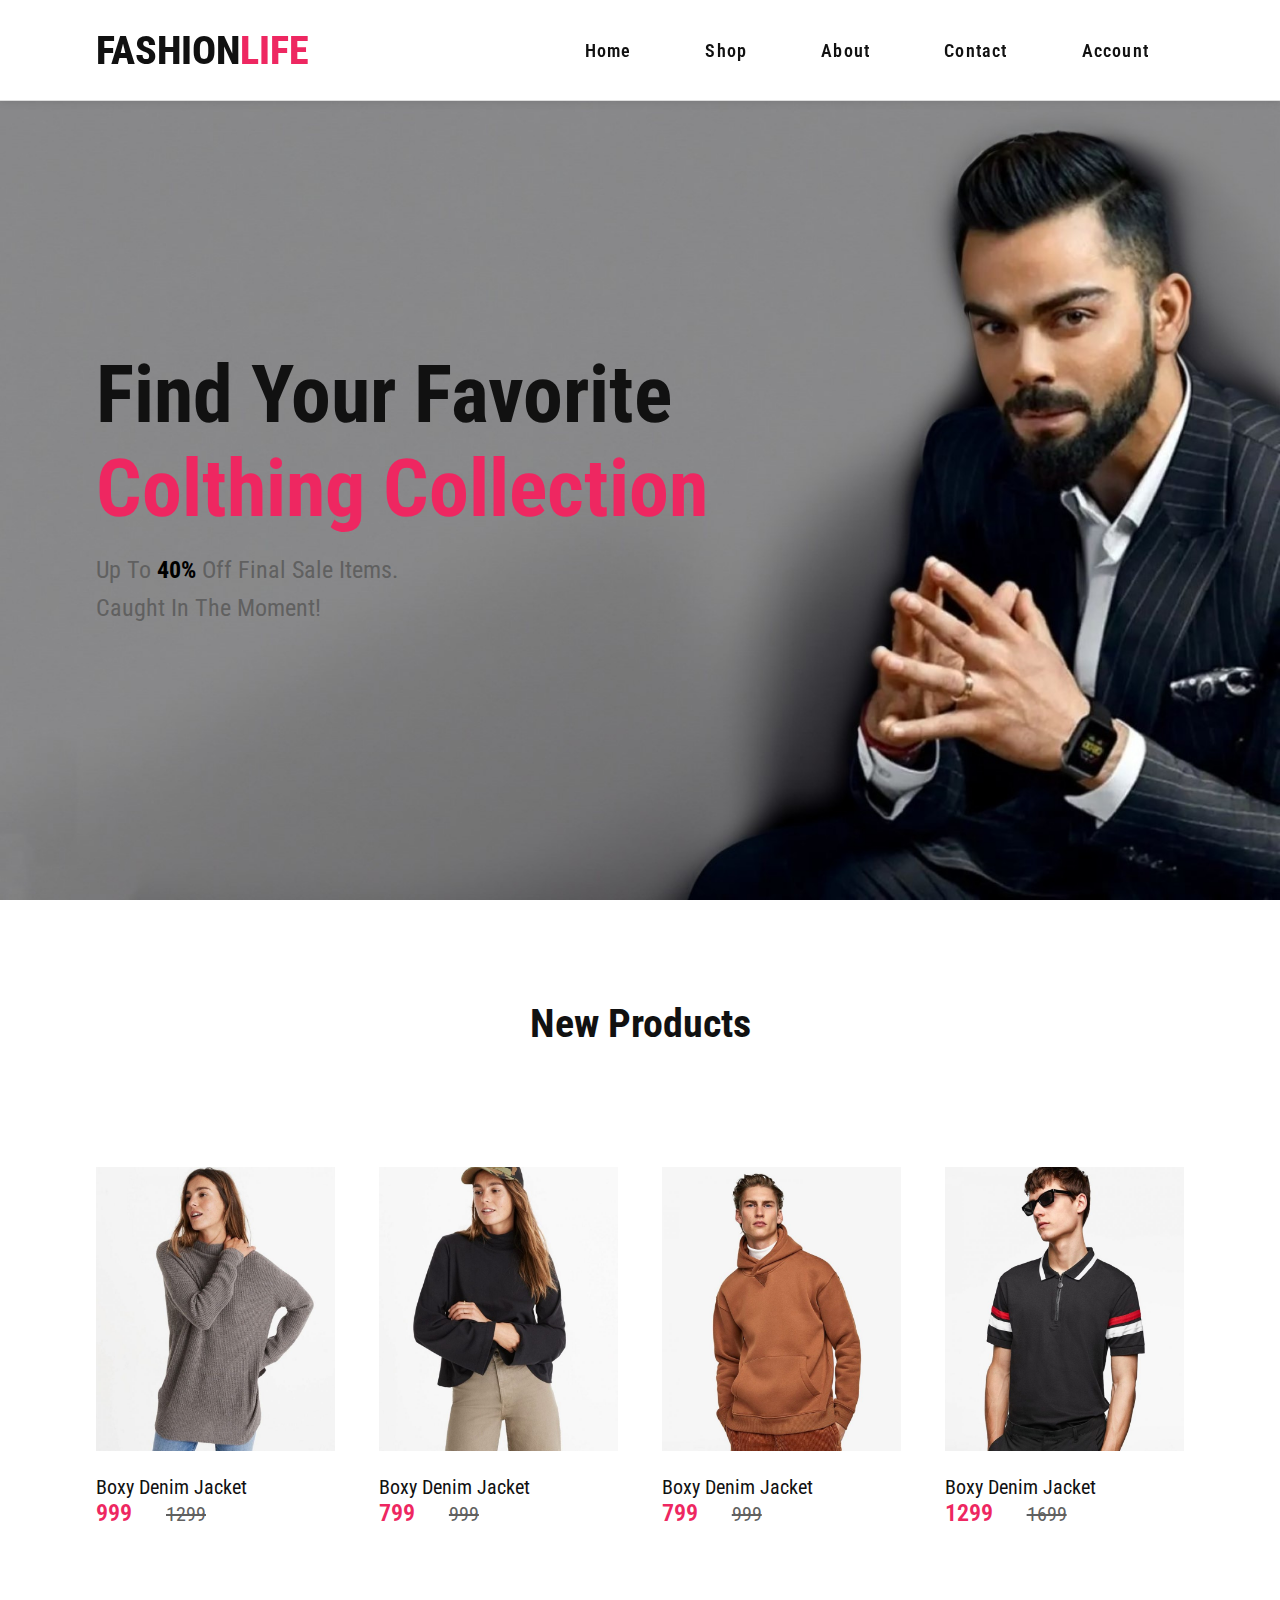
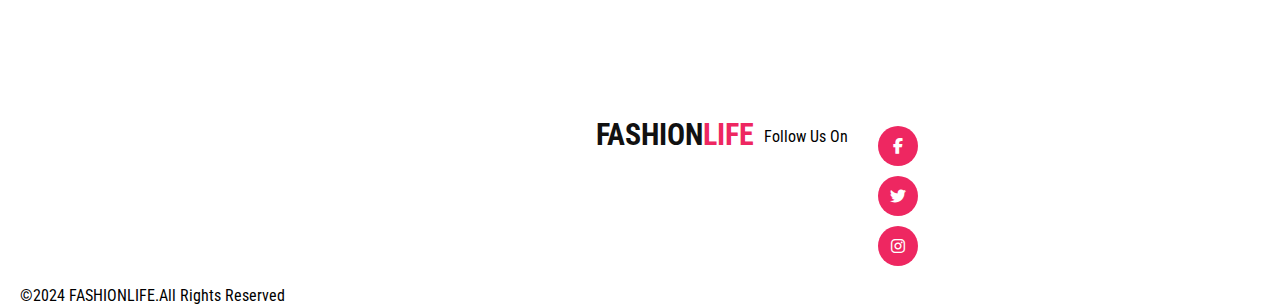
<file: index.html>
<!DOCTYPE html>
    <html lang="en">
    <head>
        <meta charset="UTF-8">
        <meta http-equiv="X-UA-Compatible" content="IE=edge">
        <meta name="viewport" content="width=device-width, initial-scale=1.0">
        <title>FASHION LIFE</title>

        <link rel="stylesheet" href="style.css">
        <link rel="stylesheet" href="https://cdnjs.cloudflare.com/ajax/libs/font-awesome/6.4.0/css/all.min.css">

    </head>
    <body>
        <header>
            <nav>
                <a href="#" class="logo">Fashion<span>Life</span></a>
                <div class="nav-links">
                    <a href="index.html">home</a>
                    <a href="maintenance.html">shop</a>
                    <a href="maintenance.html">about</a>
                    <a href="contact.html">contact</a>
                    <a href="maintenance.html">account</a>
                </div>

                
            </nav>
        </header>

        <section class="hero">
            <div class="contnaier">
                <div class="content">
                    <h1>Find Your Favorite <br> <span>colthing Collection</span></h1>
                    <p>up to <b><span>40%</b></span> off final sale items.</p>
                    <p class="last-p">caught in the moment!</p>
                </div>
            </div>
        </section>

        <section class="products">
            <div class="contnaier">
                <div class="top-sec">
                    <h3>New Products</h3>
                </div>

                <div class="items">
                    <div class="item">
                        <img src="1.jpg" alt="">
                        <div class="product-desc">
                            <a href="#" class="title-prod">Boxy Denim Jacket</a>
                            <div class="price">
                                <span>999</span>
                                <del>1299</del>
                            </div>

                            
                        </div>
                    </div>

                    <div class="item">
                        <img src="2.jpg" alt="">
                        <div class="product-desc">
                            <a href="#" class="title-prod">Boxy Denim Jacket</a>
                            <div class="price">
                                <span>799</span>
                                <del>999</del>
                            </div>
                        </div>
                    </div>
                    

                    <div class="item">
                        <img src="3.jpg" alt="">
                        <div class="product-desc">
                            <a href="#" class="title-prod">Boxy Denim Jacket</a>
                            <div class="price">
                                <span>799</span>
                                <del>999</del>
                            </div>

                        </div>
                    </div>

                    <div class="item">
                        <img src="4.jpg" alt="">
                        <div class="product-desc">
                            <a href="#" class="title-prod">Boxy Denim Jacket</a>
                            <div class="price">
                                <span>1299</span>
                                <del>1699</del>
                            </div>

                        </div>
                    </div>
                    
                </div>

            </div>
        </section>

         <footer>
            <div class="contnaier">
                <div class="big-rows">
                    <h6 class="logo" style="margin-left: 500px;">fashion<span>life</span></h6>
                    <pre style="padding: 10px;">Follow Us On</pre>
                    <div class="coical-icon cols" style="margin-top: -1px;">
                        <a href="#"><i class="fa-brands fa-facebook-f"></i></a>
                        <a href="#"><i class="fa-brands fa-twitter"></i></a>
                        <a href="#"><i class="fa-brands fa-instagram"></i></a>
                    </div>
                </div>
            </div>
            <div class="copy">
                &copy;2024 FASHIONLIFE.All Rights Reserved
            </div>
        </footer>
    </body>
    </html>
</file>
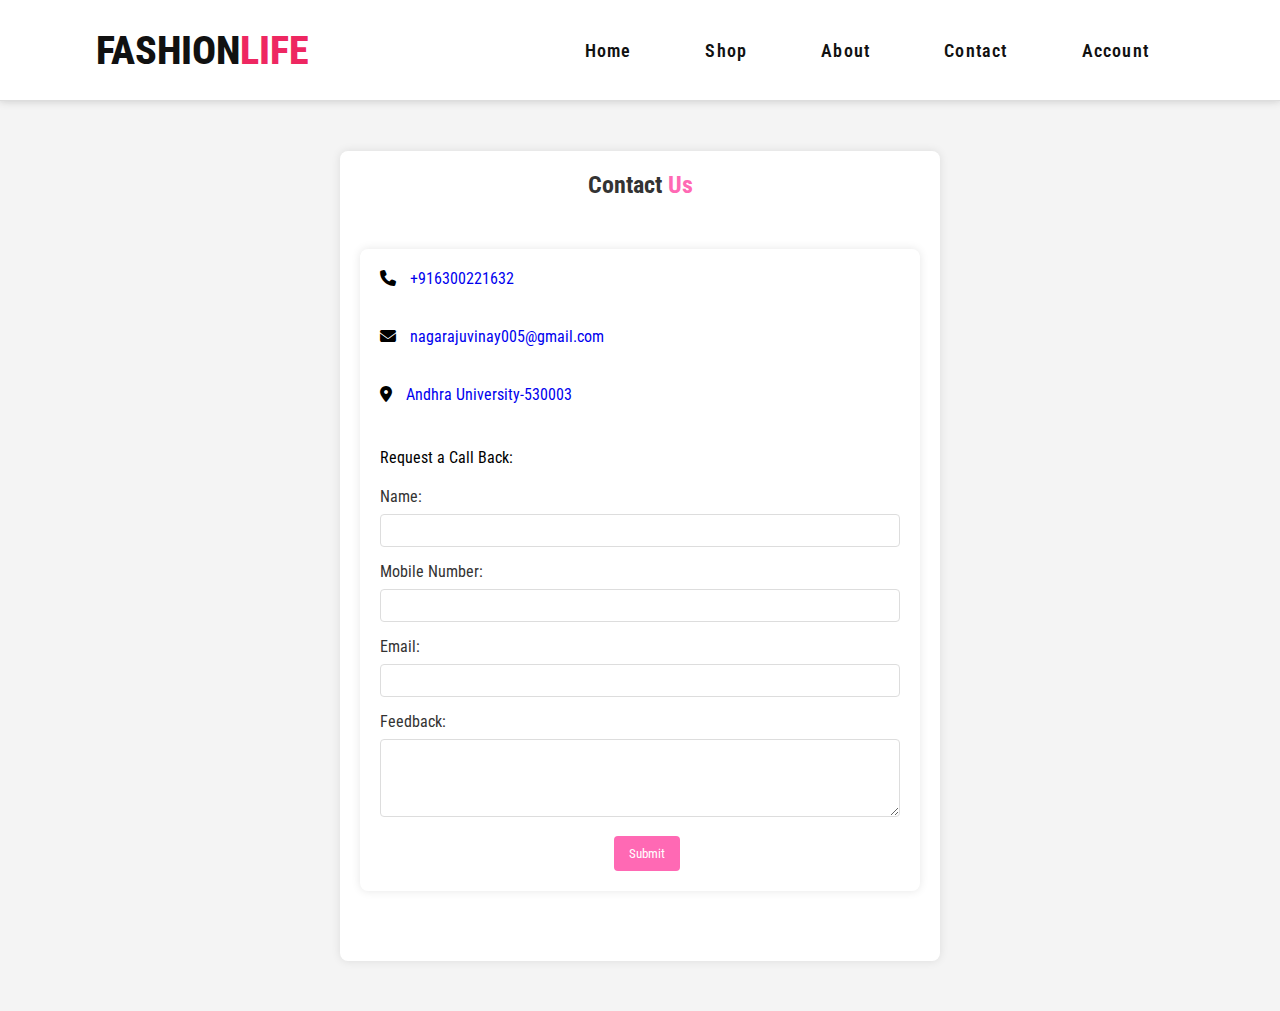
<file: contact.html>
<!DOCTYPE html>
<html lang="en">
<head>
    <meta charset="UTF-8">
    <meta name="viewport" content="width=device-width, initial-scale=1.0">
    <title>Contact Page</title>
    <link rel="stylesheet" href="contact.css">
     <link rel="stylesheet" href="https://cdnjs.cloudflare.com/ajax/libs/font-awesome/5.15.3/css/all.min.css" integrity="sha384-DfXdz2htPH0lsSSs5nCTpuj/zy4C+OGpamoFVy38MVBnE+IbbVYUew+OrCXaRkfj" crossorigin="anonymous">
    <link rel="stylesheet" href="https://cdnjs.cloudflare.com/ajax/libs/font-awesome/6.4.0/css/all.min.css">
</head>
<body>
    <header>
            <nav>
                <a href="#" class="logo">Fashion<span>Life</span></a>
                <div class="nav-links">
                    <a href="index.html">home</a>
                    <a href="maintenance.html">shop</a>
                    <a href="maintenance.html">about</a>
                    <a href="contact.html">contact</a>
                    <a href="maintenance.html">account</a>
                </div>

                
            </nav>
        </header>
    <div class="contact-container">
        <h2>Contact <span>Us</span></h2>

        <div class="container"><div class="contact-item">
            <i class="fas fa-phone"></i>
            <a href="tel:+123456789">+916300221632</a>
        </div>
<br>
        <div class="contact-item">
            <i class="fas fa-envelope"></i>
            <a href="mailto:nagarajuvinay005@gmail.com">nagarajuvinay005@gmail.com</a>
        </div>
<br>
        <div class="contact-item">
            <i class="fas fa-map-marker-alt"></i>
            <a href="#"> Andhra University-530003</a>
        </div>
<br>
        <div class="contact-item">
          
            <p>Request a Call Back:</p>
        </div>

        <form action="thankyou.html" method="post">
            <label for="name">Name:</label>
            <input type="text" id="name" name="name" required>

            <label for="Mobile Number">Mobile Number:</label>
            <input type="tel" id="Mobile Number" name="Mobile Number" pattern="[0-9]{10}" required>

            <label for="email">Email:</label>
            <input type="email" id="email" name="email" required>

            <label for="feedback">Feedback:</label>
            <textarea id="feedback" name="feedback" rows="4" required></textarea>

            <button type="submit">Submit</button>
        </form>
        </div>
    </div>

</body>
</html>
</file>
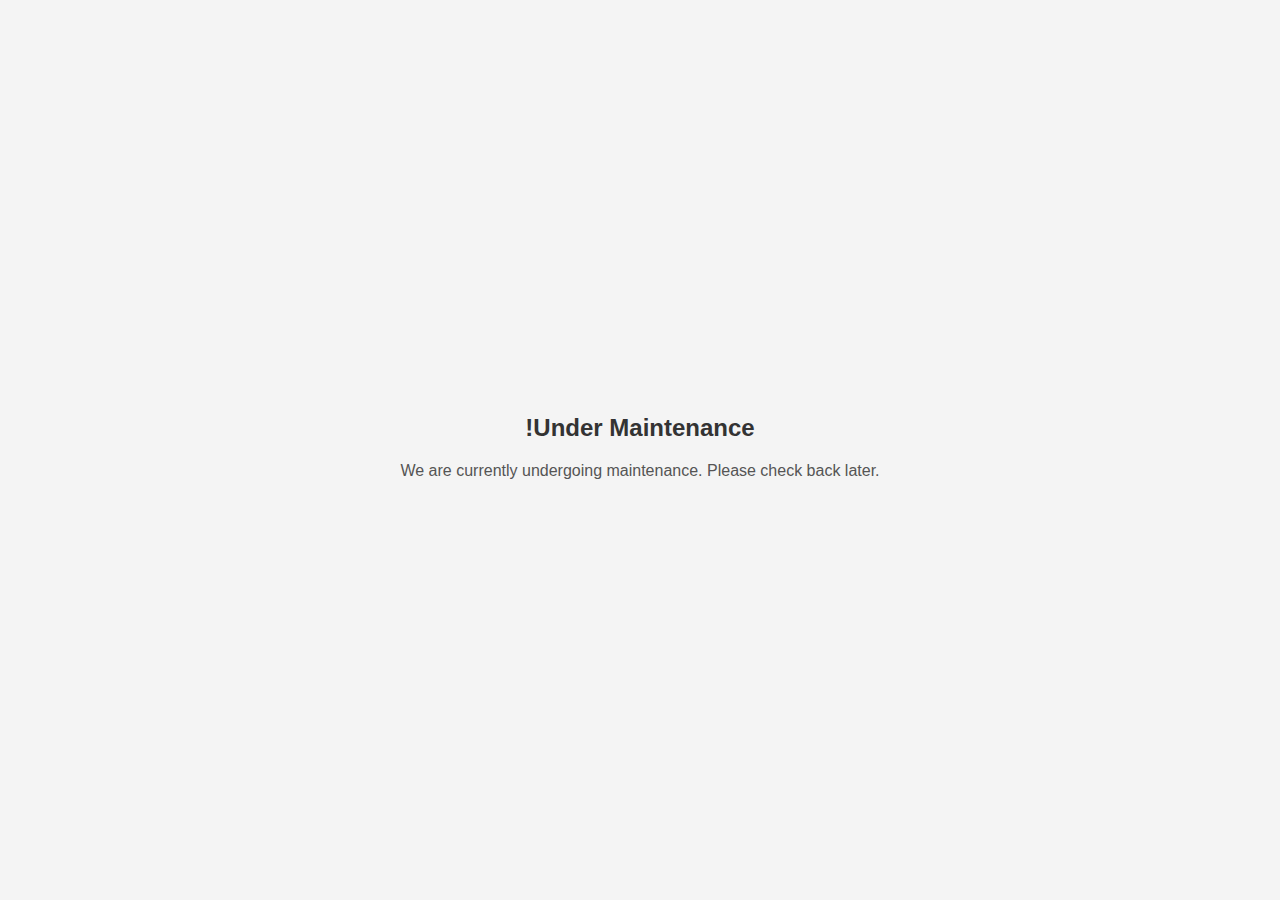
<file: maintenance.html>
<!DOCTYPE html>
<html lang="en">
<head>
    <meta charset="UTF-8">
    <meta name="viewport" content="width=device-width, initial-scale=1.0">
    <title>Under Maintenance</title>
   <style>
    body {
    font-family: Arial, sans-serif;
    background-color: #f4f4f4;
    margin: 0;
    padding: 0;
    display: flex;
    align-items: center;
    justify-content: center;
    height: 100vh;
}

.maintenance-container {
    text-align: center;
}
h2 {
    color: #333;
    margin-top: 10px;
}

p {
    color: #555;
}

   </style>
</head>
<body>

    <div class="maintenance-container">
        <h2>!Under Maintenance</h2>
        <p>We are currently undergoing maintenance. Please check back later.</p>
    </div>

</body>
</html>
</file>
<file: style.css>
/* Google Fonts */
@import url('https://fonts.googleapis.com/css2?family=Roboto+Condensed:wght@300;400;700&display=swap');
*{
    padding: 0;
    margin: 0;
    box-sizing: border-box;
    font-family: 'Roboto Condensed', sans-serif;
    text-decoration: none;
    transition: 0.3s;
}
section{
    margin: 100px 0;
}
.contnaier{
    width: 85%;
    margin: auto;
}
.top-sec{
    text-align: center;
    padding: 0 0 100px;
}
.top-sec h3{
    font-size: 40px;
    padding-bottom: 20px;
    color: #111;
    position: relative;
}

/* start header */
header{
    position: fixed;
    top: 0;
    left: 0;
    right: 0;
    background-color: #fff;
    border-bottom: 1px solid #94949450;
    box-shadow: 0px 0px 8px #44444441;
    z-index: 100;
}
header nav{
    width: 85%;
    margin: auto;
    height: 100px;
    display: flex;
    justify-content: space-between;
    align-items: center;
}
header nav .logo{
    color: #111;
    font-size: 40px;
    font-weight: 800;
    text-transform: uppercase;
}
header nav .logo span{
    color: #ee2761;
}
header nav .nav-links a{
    color: #111;
    font-weight: 600;
    letter-spacing: 1.2px;
    font-size: 18px;
    margin: 0 35px;
    text-transform: capitalize;
}
header nav .nav-links a:hover,
header nav .nav-links a.active{
    color: #ee2761;
}
header nav .right-nav i{
    color: #111;
    font-size: 20px;
    margin-left: 20px;
}
header nav .right-nav i:hover{
    color: #ee2761;
}

/* start hero */ 

.hero{
    margin-bottom: 0;
    width: 100%;
    height: calc(100vh - 100px);
    background: url("bg-home.jpg");
    background-size: cover;
    background-position: right;
}
.hero .contnaier{
    position: relative;
    height: 100%;
}
.hero .content{
    position: absolute;
    top: 50%;
    left: 0;
    transform: translateY(-50%);
}
.hero .content p{
    color: #606060;
    font-size: 24px;
    margin-bottom: 10px;
    text-transform: capitalize;
}
.hero .content h1{
    color: #111;
    font-size: 80px;
    text-transform: capitalize;
    margin: 20px 0;
}
.hero .content h1 span{
    color: #ee2761;
}
.hero .content b span{
    color: black;
}
.hero .content p.last-p{
    margin-bottom: 50px;
}

/* start products */

.products .items{
    display: flex;
    justify-content: space-between;
    align-items: center;
    flex-wrap: wrap;
}
.products .items .item{
    width: 22%;
    margin-bottom: 60px;
    position: relative;
    overflow: hidden;
  
}
.products .items .item img{
    width: 100%;
    margin-bottom: 20px;
}
.products .items .item .title-prod{
    color: #111;
    font-size: 20px;
}
.products .items .item .price span{
    color: #ee2761;
    font-size: 24px;
    font-weight: 600;
    margin-right: 30px;
    cursor: pointer;
}
.products .items .item .price del{
    color: #606060;
    font-size: 20px;
    text-decoration: line-through;
}
/* start footer */ 

footer .contnaier{
    padding: 30px 0 20px;
}
footer .big-rows{
    width: 33%;
    padding-right: 50px;
    display: flex;
    justify-content: space-between;
}
footer .big-rows .logo{
    font-size: 30px;
    font-weight: bold;
    color: #111;
    margin-bottom: 25px;
    text-transform: uppercase;
}
footer .big-rows .logo span{
    color: #ee2761;
}
footer .big-rows p{
    margin-left: 30px;
    color: #606060;
    line-height: 1.5;
    margin-bottom: 20px;
}
footer.big-rows .coical-icon p{
    display: flex;
    justify-content: space-between;
}
footer.big-rows .coical-icon{
    justify-items: space-between;
}
footer .big-rows .coical-icon i{
    width: 40px;
    height: 40px;
    padding-top: -20px;
    margin-top: 10px;
    margin-left: 20px;
    background-color: #ee2761;
    color: #fff;
    text-align: center ;
    line-height: 40px;
    border-radius: 50%;
    margin-right: 80px;
    border: 1px;
}
footer .big-rows .coical-icons i{
    width: 40px;
    height: 40px;
    padding-top: -20px;
    margin-top: 10px;
    margin-left: 20px;
    background-color: #ee2761;
    color: #fff;
    text-align: center ;
    line-height: 40px;
    border-radius: 50%;
    margin-right: 80px;
    border: 1px;
}
.copy{
    padding-left: 20px;
    margin-bottom: -20px;
}
</file>
<file: contact.css>
@import url('https://fonts.googleapis.com/css2?family=Roboto+Condensed:wght@300;400;700&display=swap');
*{
padding: 0;
margin: 0;
box-sizing: border-box;
font-family: 'Roboto Condensed', sans-serif;
text-decoration: none;
transition: 0.3s;
}
body {
    font-family: Arial, sans-serif;
    background-color: #f4f4f4;
    margin: 0;
    padding: 0;
}
section{
margin: 100px 0;
}
.contnaier{
width: 85%;
margin: auto;
}
.top-sec{
text-align: center;
padding: 0 0 100px;
}
.top-sec h3{
font-size: 40px;
padding-bottom: 20px;
color: #111;
position: relative;
}
header{
position: relative;
top: 0;
left: 0;
right: 0;
background-color: #fff;
border-bottom: 1px solid #94949450;
box-shadow: 0px 0px 8px #44444441;
z-index: 100;
text-decoration: none;
}
header nav{
width: 85%;
margin: auto;
height: 100px;
display: flex;
justify-content: space-between;
align-items: center;
}
header nav .logo{
color: #111;
font-size: 40px;
font-weight: 800;
text-transform: uppercase;
}
header nav .logo span{
color: #ee2761;
}
header nav .nav-links a{
color: #111;
font-weight: 600;
letter-spacing: 1.2px;
font-size: 18px;
margin: 0 35px;
text-transform: capitalize;
}
header nav .nav-links a:hover,
header nav .nav-links a.active{
color: #ee2761;
}
header nav .right-nav i{
color: #111;
font-size: 20px;
margin-left: 20px;
}
header nav .right-nav i:hover{
color: #ee2761;
}

.contact-container {
    max-width: 600px;
    margin: 50px auto;
    padding: 20px;
    background-color: #fff;
    border-radius: 8px;
    box-shadow: 0 0 10px rgba(0, 0, 0, 0.1);
}
.container {
    max-width: 600px;
    margin: 50px auto;
    padding: 20px;
    background-color: #fff;
    border-radius: 8px;
    box-shadow: 0 0 10px rgba(0, 0, 0, 0.1);
}

h2 {
    color: #333;
    text-align: center;
}

.contact-item {
    margin-bottom: 20px;
    transition: background-color 0.3s, color 0.3s;
}



.contact-item p {
    margin: 5px 0;
}

.contact-item i {
    margin-right: 10px;
}

form {
    margin-top: 20px;
}

label {
    display: block;
    margin-bottom: 8px;
    color: #333;
}
span{
    color: #ff69b4;
}

input, textarea {
    width: 100%;
    padding: 8px;
    margin-bottom: 15px;
    border: 1px solid #ddd;
    border-radius: 4px;
    transition: border-color 0.3s;
}

input:hover, textarea:hover {
    border-color: #ff69b4; /* Pink color on hover */
}

button {
    background-color: #ff69b4;
    color: #fff;
    margin-left: 45%;
    padding: 10px 15px;
    display: flex;
    border: none;
    border-radius: 4px;
    cursor: pointer;
    transition: background-color 0.3s;
}

button:hover {
    background-color: #e05194; }
</file>
